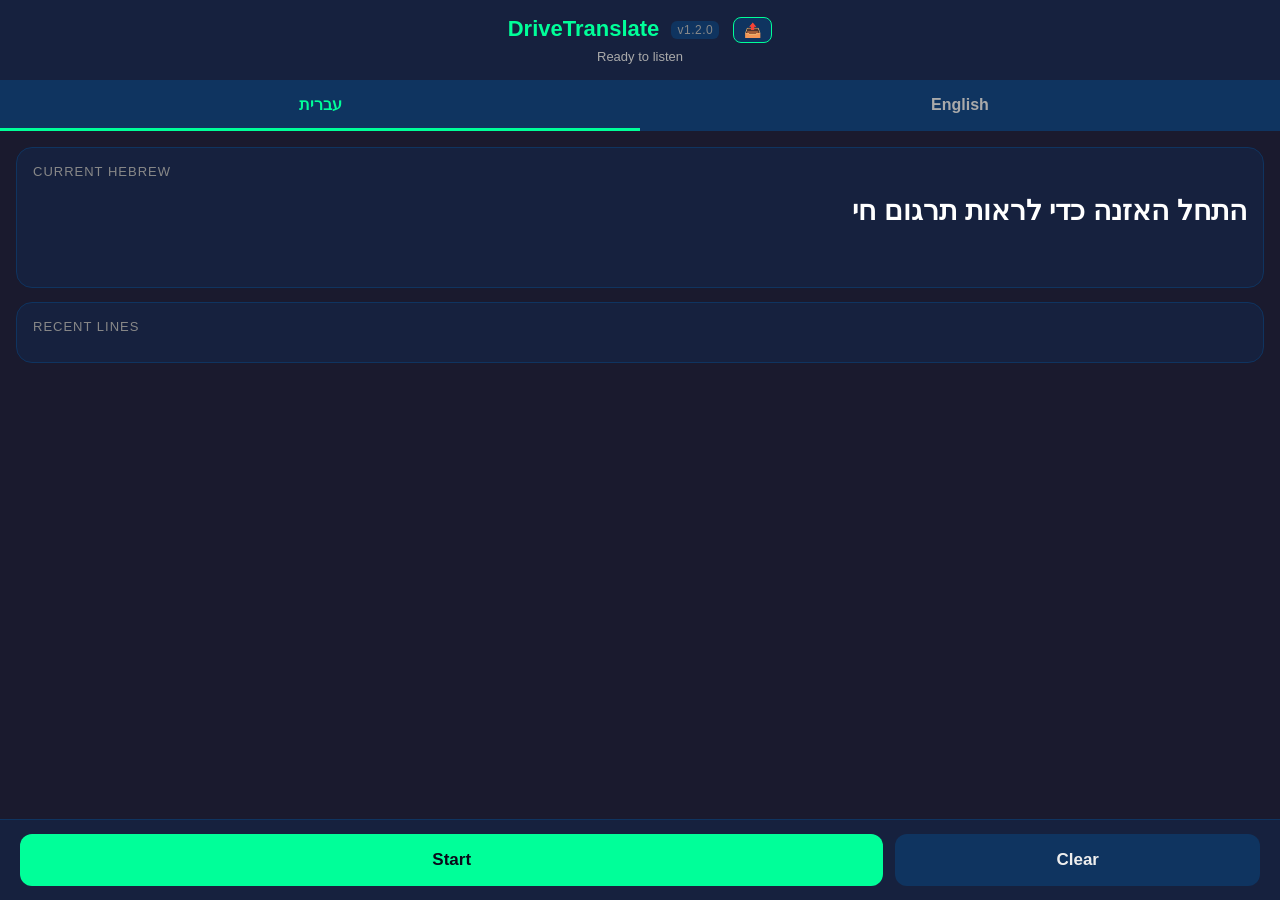
<file: docs/index.html>
<!DOCTYPE html>
<html lang="en">
<head>
    <meta charset="UTF-8">
    <meta name="viewport" content="width=device-width, initial-scale=1.0, maximum-scale=1.0, user-scalable=no">
    <meta name="apple-mobile-web-app-capable" content="yes">
    <meta name="apple-mobile-web-app-status-bar-style" content="black-translucent">
    <meta name="theme-color" content="#1a1a2e">
    <title>DriveTranslate</title>
    <link rel="manifest" href="manifest.json">
    <link rel="apple-touch-icon" href="icon-192.png">
    <link rel="stylesheet" href="style.css">
</head>
<body>
    <header>
        <h1>DriveTranslate <span class="version">v1.2.0</span>
            <button id="btn-send-report" class="btn-debug-report">📤</button>
        </h1>
        <div id="status" class="status idle">Ready to listen</div>
    </header>

    <nav class="tabs">
        <button class="tab active" data-tab="hebrew">עברית</button>
        <button class="tab" data-tab="english">English</button>
    </nav>

    <main>
        <!-- Hebrew tab -->
        <section class="tab-content active" id="tab-hebrew">
            <div class="card">
                <h2>Current Hebrew</h2>
                <div id="current-hebrew" class="live-text rtl" dir="rtl">
                    התחל האזנה כדי לראות תרגום חי
                </div>
            </div>
            <div class="card">
                <h2>Recent Lines</h2>
                <div id="history-hebrew" class="history rtl" dir="rtl"></div>
            </div>
        </section>

        <!-- English tab -->
        <section class="tab-content" id="tab-english">
            <div class="card">
                <h2>Current English</h2>
                <div id="current-english" class="live-text">
                    Start listening to see the live transcript
                </div>
            </div>
            <div class="card">
                <h2>Recent Lines</h2>
                <div id="history-english" class="history"></div>
            </div>
        </section>
    </main>

    <footer>
        <button id="btn-toggle" class="btn-primary">Start</button>
        <button id="btn-clear" class="btn-secondary">Clear</button>
    </footer>

    <div id="debug-box" class="debug-box"></div>

    <script src="app.js"></script>
</body>
</html>
</file>
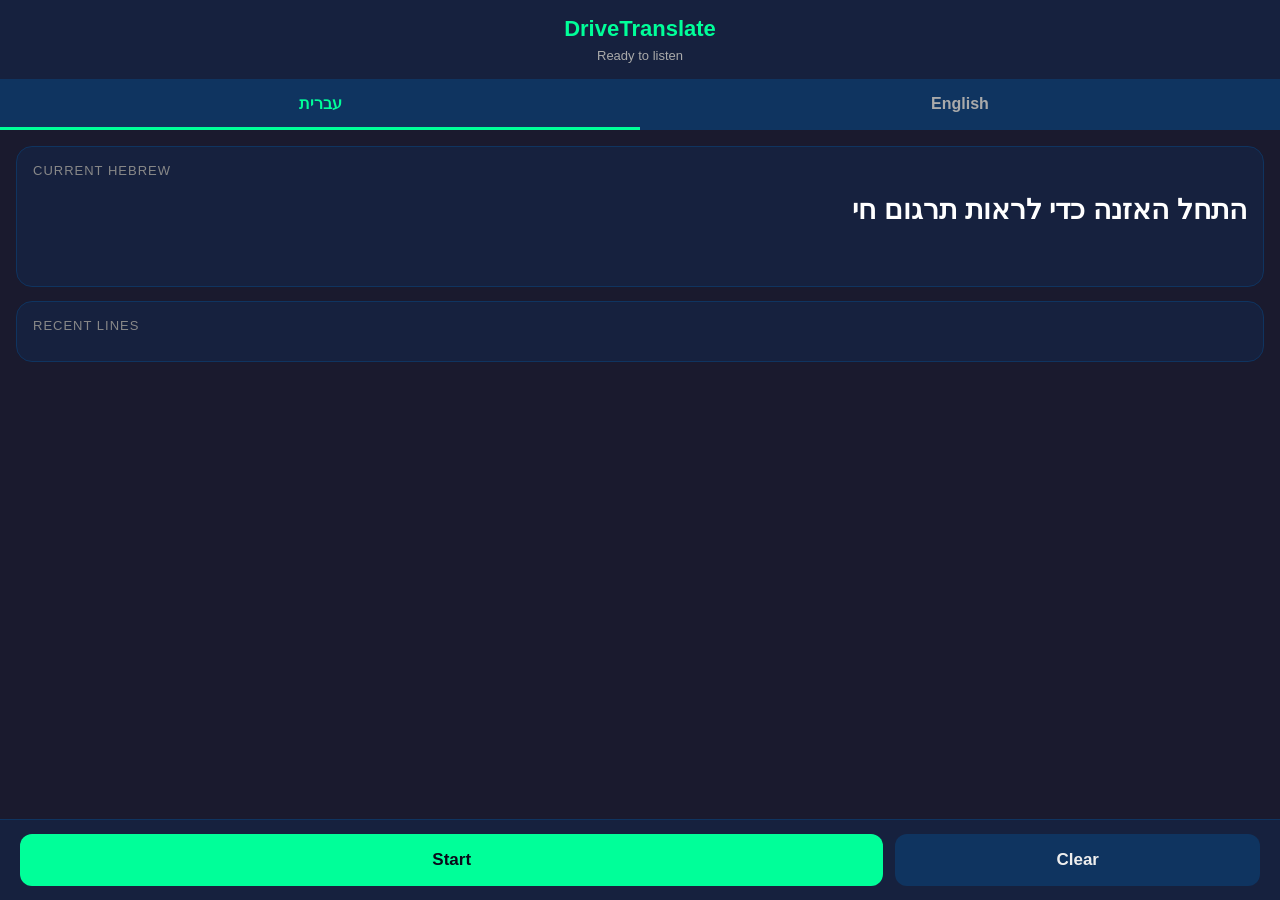
<file: web_app/index.html>
<!DOCTYPE html>
<html lang="en">
<head>
    <meta charset="UTF-8">
    <meta name="viewport" content="width=device-width, initial-scale=1.0, maximum-scale=1.0, user-scalable=no">
    <meta name="apple-mobile-web-app-capable" content="yes">
    <meta name="apple-mobile-web-app-status-bar-style" content="black-translucent">
    <meta name="theme-color" content="#1a1a2e">
    <title>DriveTranslate</title>
    <link rel="manifest" href="manifest.json">
    <link rel="apple-touch-icon" href="icon-192.png">
    <link rel="stylesheet" href="style.css">
</head>
<body>
    <header>
        <h1>DriveTranslate</h1>
        <div id="status" class="status idle">Ready to listen</div>
    </header>

    <nav class="tabs">
        <button class="tab active" data-tab="hebrew">עברית</button>
        <button class="tab" data-tab="english">English</button>
    </nav>

    <main>
        <!-- Hebrew tab -->
        <section class="tab-content active" id="tab-hebrew">
            <div class="card">
                <h2>Current Hebrew</h2>
                <div id="current-hebrew" class="live-text rtl" dir="rtl">
                    התחל האזנה כדי לראות תרגום חי
                </div>
            </div>
            <div class="card">
                <h2>Recent Lines</h2>
                <div id="history-hebrew" class="history rtl" dir="rtl"></div>
            </div>
        </section>

        <!-- English tab -->
        <section class="tab-content" id="tab-english">
            <div class="card">
                <h2>Current English</h2>
                <div id="current-english" class="live-text">
                    Start listening to see the live transcript
                </div>
            </div>
            <div class="card">
                <h2>Recent Lines</h2>
                <div id="history-english" class="history"></div>
            </div>
        </section>
    </main>

    <footer>
        <button id="btn-toggle" class="btn-primary">Start</button>
        <button id="btn-clear" class="btn-secondary">Clear</button>
    </footer>

    <script src="app.js"></script>
</body>
</html>
</file>
<file: docs/style.css>
/* Reset */
* { box-sizing: border-box; margin: 0; padding: 0; }

body {
    font-family: -apple-system, BlinkMacSystemFont, 'Segoe UI', sans-serif;
    background: #1a1a2e;
    color: #eee;
    min-height: 100vh;
    display: flex;
    flex-direction: column;
    overflow-x: hidden;
    -webkit-user-select: none;
    user-select: none;
}

header {
    padding: 16px 20px;
    background: #16213e;
    border-bottom: 1px solid #0f3460;
    text-align: center;
}

header h1 {
    color: #0f9;
    font-size: 22px;
    margin-bottom: 6px;
}

.version {
    font-size: 12px;
    color: #888;
    font-weight: 400;
    vertical-align: middle;
    margin-left: 6px;
    padding: 2px 6px;
    background: #0f3460;
    border-radius: 6px;
    letter-spacing: 0.5px;
}

.status {
    font-size: 13px;
    color: #aaa;
    transition: color 0.2s;
}

.status.listening { color: #0f9; }
.status.error { color: #f55; }
.status.preparing { color: #ff5; }

.tabs {
    display: flex;
    background: #0f3460;
}

.tab {
    flex: 1;
    padding: 14px;
    background: transparent;
    border: none;
    color: #aaa;
    font-size: 16px;
    font-weight: 600;
    cursor: pointer;
    border-bottom: 3px solid transparent;
    transition: all 0.2s;
}

.tab.active {
    color: #0f9;
    border-bottom-color: #0f9;
}

main {
    flex: 1;
    padding: 16px;
    overflow-y: auto;
    -webkit-overflow-scrolling: touch;
}

.tab-content { display: none; }
.tab-content.active { display: block; }

.card {
    background: #16213e;
    border-radius: 16px;
    padding: 16px;
    margin-bottom: 14px;
    border: 1px solid #0f3460;
}

.card h2 {
    color: #888;
    font-size: 13px;
    font-weight: 500;
    text-transform: uppercase;
    letter-spacing: 1px;
    margin-bottom: 12px;
}

.live-text {
    font-size: 28px;
    font-weight: 600;
    line-height: 1.4;
    min-height: 80px;
    color: #fff;
    word-wrap: break-word;
}

.current-line {
    padding: 6px 0;
    border-bottom: 1px dashed #0f3460;
}

.current-line:last-child {
    border-bottom: none;
}

/* The live (in-progress) interim line — highlighted green. */
.current-line.live {
    color: #0f9;
}

.debug-box {
    position: fixed;
    bottom: 80px;
    left: 8px;
    right: 8px;
    background: rgba(0, 0, 0, 0.85);
    color: #0f9;
    font-family: monospace;
    font-size: 11px;
    padding: 8px;
    border-radius: 8px;
    border: 1px solid #0f9;
    max-height: 100px;
    overflow-y: auto;
    z-index: 9999;
    white-space: pre-wrap;
    pointer-events: none;
}

.btn-debug-report {
    display: inline-block;
    vertical-align: middle;
    margin-left: 8px;
    background: #0f3460;
    color: #0f9;
    border: 1px solid #0f9;
    border-radius: 8px;
    padding: 4px 10px;
    font-size: 14px;
    font-family: monospace;
    cursor: pointer;
}
.btn-debug-report:active {
    background: #0f9;
    color: #0a0a1a;
}

.live-text.rtl {
    text-align: right;
    font-family: 'SF Hebrew', 'Arial Hebrew', sans-serif;
}

.history {
    max-height: 50vh;
    overflow-y: auto;
}

.history.rtl { text-align: right; }

.history-item {
    padding: 12px 0;
    border-bottom: 1px solid #0f3460;
    font-size: 18px;
    line-height: 1.4;
    color: #ccc;
}

.history-item:last-child { border-bottom: none; }

.history-item.rtl {
    font-family: 'SF Hebrew', 'Arial Hebrew', sans-serif;
}

footer {
    padding: 14px 20px;
    background: #16213e;
    border-top: 1px solid #0f3460;
    display: flex;
    gap: 12px;
    padding-bottom: max(14px, env(safe-area-inset-bottom));
}

.btn-primary, .btn-secondary {
    flex: 1;
    padding: 16px;
    border: none;
    border-radius: 12px;
    font-size: 17px;
    font-weight: 600;
    cursor: pointer;
    transition: all 0.2s;
}

.btn-primary {
    background: #0f9;
    color: #0a0a1a;
}

.btn-primary.listening {
    background: #f55;
    color: #fff;
}

.btn-secondary {
    background: #0f3460;
    color: #eee;
    flex: 0.4;
}

.btn-primary:active, .btn-secondary:active {
    transform: scale(0.97);
}
</file>
<file: web_app/style.css>
/* Reset */
* { box-sizing: border-box; margin: 0; padding: 0; }

body {
    font-family: -apple-system, BlinkMacSystemFont, 'Segoe UI', sans-serif;
    background: #1a1a2e;
    color: #eee;
    min-height: 100vh;
    display: flex;
    flex-direction: column;
    overflow-x: hidden;
    -webkit-user-select: none;
    user-select: none;
}

header {
    padding: 16px 20px;
    background: #16213e;
    border-bottom: 1px solid #0f3460;
    text-align: center;
}

header h1 {
    color: #0f9;
    font-size: 22px;
    margin-bottom: 6px;
}

.status {
    font-size: 13px;
    color: #aaa;
    transition: color 0.2s;
}

.status.listening { color: #0f9; }
.status.error { color: #f55; }
.status.preparing { color: #ff5; }

.tabs {
    display: flex;
    background: #0f3460;
}

.tab {
    flex: 1;
    padding: 14px;
    background: transparent;
    border: none;
    color: #aaa;
    font-size: 16px;
    font-weight: 600;
    cursor: pointer;
    border-bottom: 3px solid transparent;
    transition: all 0.2s;
}

.tab.active {
    color: #0f9;
    border-bottom-color: #0f9;
}

main {
    flex: 1;
    padding: 16px;
    overflow-y: auto;
    -webkit-overflow-scrolling: touch;
}

.tab-content { display: none; }
.tab-content.active { display: block; }

.card {
    background: #16213e;
    border-radius: 16px;
    padding: 16px;
    margin-bottom: 14px;
    border: 1px solid #0f3460;
}

.card h2 {
    color: #888;
    font-size: 13px;
    font-weight: 500;
    text-transform: uppercase;
    letter-spacing: 1px;
    margin-bottom: 12px;
}

.live-text {
    font-size: 28px;
    font-weight: 600;
    line-height: 1.4;
    min-height: 80px;
    color: #fff;
    word-wrap: break-word;
}

.live-text.rtl {
    text-align: right;
    font-family: 'SF Hebrew', 'Arial Hebrew', sans-serif;
}

.history {
    max-height: 50vh;
    overflow-y: auto;
}

.history.rtl { text-align: right; }

.history-item {
    padding: 12px 0;
    border-bottom: 1px solid #0f3460;
    font-size: 18px;
    line-height: 1.4;
    color: #ccc;
}

.history-item:last-child { border-bottom: none; }

.history-item.rtl {
    font-family: 'SF Hebrew', 'Arial Hebrew', sans-serif;
}

footer {
    padding: 14px 20px;
    background: #16213e;
    border-top: 1px solid #0f3460;
    display: flex;
    gap: 12px;
    padding-bottom: max(14px, env(safe-area-inset-bottom));
}

.btn-primary, .btn-secondary {
    flex: 1;
    padding: 16px;
    border: none;
    border-radius: 12px;
    font-size: 17px;
    font-weight: 600;
    cursor: pointer;
    transition: all 0.2s;
}

.btn-primary {
    background: #0f9;
    color: #0a0a1a;
}

.btn-primary.listening {
    background: #f55;
    color: #fff;
}

.btn-secondary {
    background: #0f3460;
    color: #eee;
    flex: 0.4;
}

.btn-primary:active, .btn-secondary:active {
    transform: scale(0.97);
}
</file>
